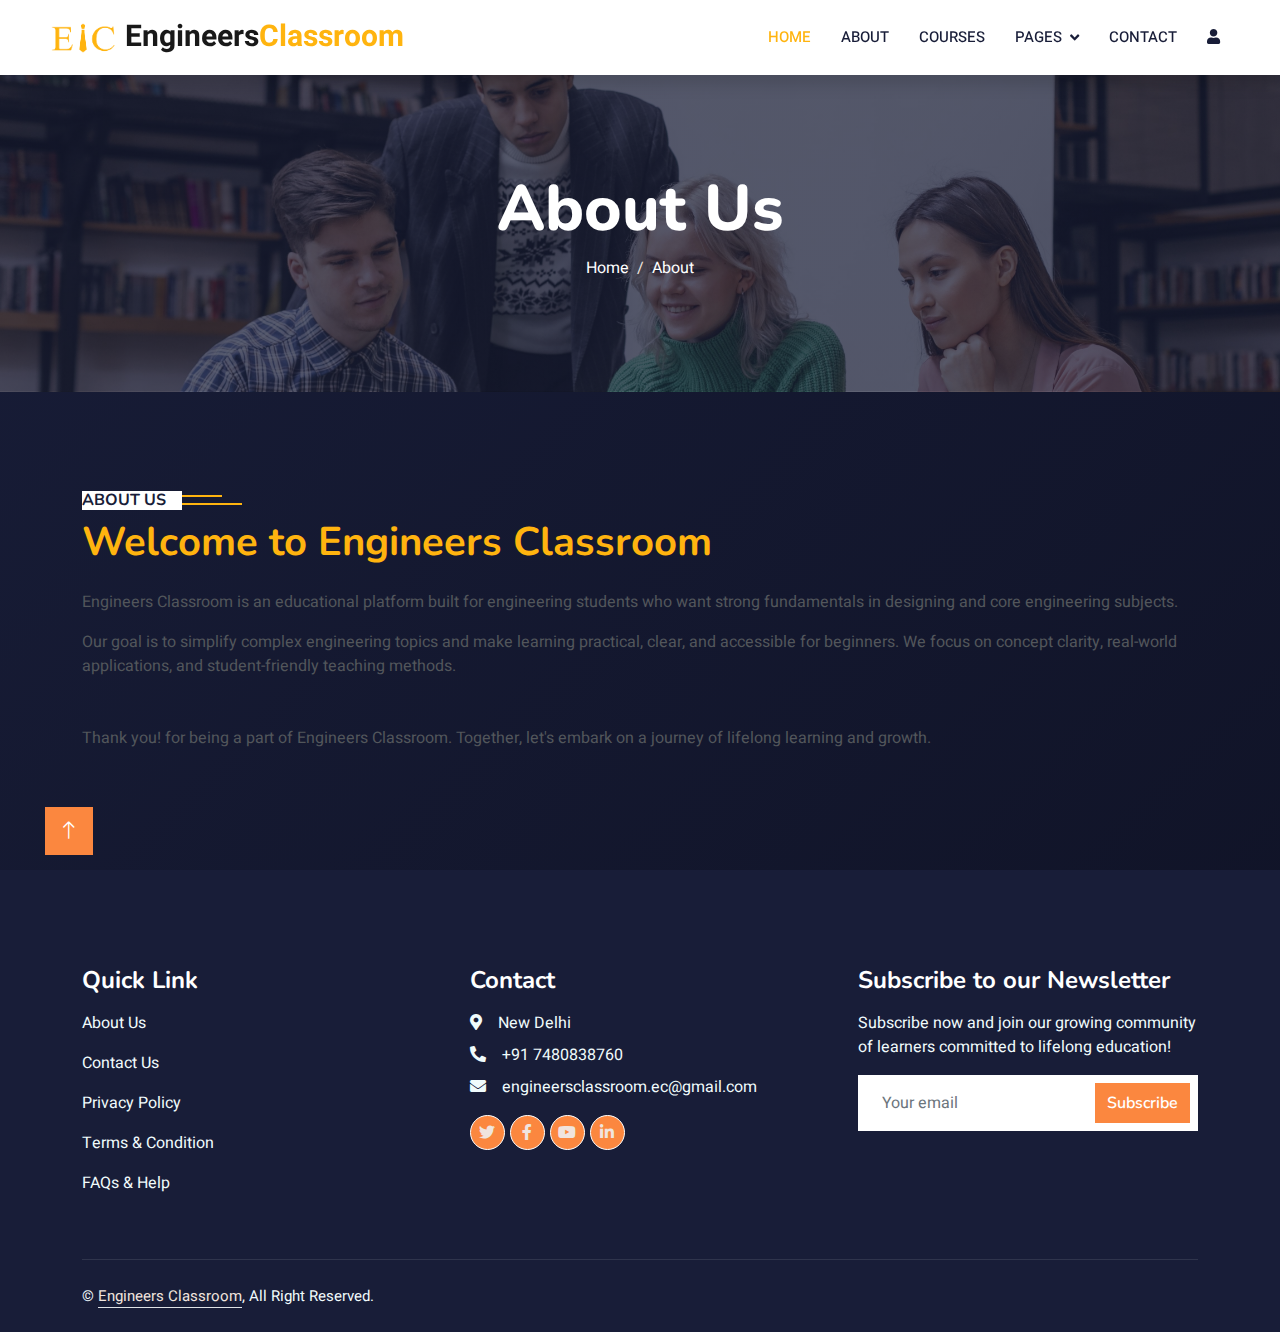
<file: about.html>
<!DOCTYPE html>
<html lang="en">

<head>
    <meta charset="utf-8">
    <title>Engineers Classroom : About Us</title>
    <meta content="width=device-width, initial-scale=1.0" name="viewport">
    <meta content="" name="keywords">
    <meta content="" name="description">

    <!-- Favicon -->
    <link href="img/icon.png" rel="icon">

    <!-- Google Web Fonts -->
    <link rel="preconnect" href="https://fonts.googleapis.com">
    <link rel="preconnect" href="https://fonts.gstatic.com" crossorigin>
    <link
        href="https://fonts.googleapis.com/css2?family=Heebo:wght@400;500;600&family=Nunito:wght@600;700;800&display=swap"
        rel="stylesheet">

    <!-- Icon Font Stylesheet -->
    <link href="https://cdnjs.cloudflare.com/ajax/libs/font-awesome/5.10.0/css/all.min.css" rel="stylesheet">
    <link href="https://cdn.jsdelivr.net/npm/bootstrap-icons@1.4.1/font/bootstrap-icons.css" rel="stylesheet">

    <!-- Libraries Stylesheet -->
    <link href="lib/animate/animate.min.css" rel="stylesheet">
    <link href="lib/owlcarousel/assets/owl.carousel.min.css" rel="stylesheet">

    <!-- Customized Bootstrap Stylesheet -->
    <link href="css/bootstrap.min.css" rel="stylesheet">

    <!-- Template Stylesheet -->
    <link href="css/style.css" rel="stylesheet">
</head>

<body>
    <!-- Spinner Start -->
    <div id="spinner"
        class="show bg-white position-fixed translate-middle w-100 vh-100 top-50 start-50 d-flex align-items-center justify-content-center">
        <div class="spinner-border text-primary" style="width: 3rem; height: 3rem;" role="status">
            <span class="sr-only">Loading...</span>
        </div>
    </div>
    <!-- Spinner End -->


    <!-- Navbar Start -->
    <nav class="navbar navbar-expand-lg bg-white navbar-light shadow sticky-top p-0">
        <a href="index.html" class="navbar-brand d-flex align-items-center px-4 px-lg-5">
            <p class="m-0 fw-bold" style="font-size: 30px;"><img src="img/icon.png" alt="" height="70px">     Engineers<span
                    style="color: #ffb40f;">Classroom</span></p>
        </a>
        <button type="button" class="navbar-toggler me-4" data-bs-toggle="collapse" data-bs-target="#navbarCollapse"
            style="border: none;">
            <span class="navbar-toggler-icon"></span>
        </button>
        <div class="collapse navbar-collapse" id="navbarCollapse">
            <div class="navbar-nav ms-auto p-4 p-lg-0">
                <a href="index.html" class="nav-item nav-link active">Home</a>
                <a href="about.html" class="nav-item nav-link">About</a>
                <a href="courses.html" class="nav-item nav-link">Courses</a>
                <div class="nav-item dropdown">
                    <a href="#" class="nav-link dropdown-toggle" data-bs-toggle="dropdown">Pages</a>
                    <div class="dropdown-menu fade-down m-0">
                        <a href="team.html" class="dropdown-item">Our Team</a>
                        <a href="testimonial.html" class="dropdown-item">Testimonial</a>

                    </div>
                </div>
                <a href="contact.html" class="nav-item nav-link">Contact</a>
                <a href="login.html" class="nav-item nav-link"><i class="fa fa-user"></i></a>
                <a href="#" class="nav-item nav-link">
                    <div id="google_translate_element"></div>
                </a>
            </div>
        </div>
    </nav>
    <!-- Navbar End -->

    <!-- Header Start -->
    <div class="container-fluid bg-primary py-5 mb-5 page-header">
        <div class="container py-5">
            <div class="row justify-content-center">
                <div class="col-lg-10 text-center">
                    <h1 class="display-3 text-white animated slideInDown">About Us</h1>
                    <nav aria-label="breadcrumb">
                        <ol class="breadcrumb justify-content-center">
                            <li class="breadcrumb-item"><a class="text-white" href="index.html">Home</a></li>
                            <li class="breadcrumb-item text-white active" aria-current="page">About</li>
                        </ol>
                    </nav>
                </div>
            </div>
        </div>
    </div>
    <!-- Header End -->

    <!-- About Start -->
    <div class="container-xxl py-5">
        <div class="container">
            <div class="row g-5">

                <div class="col-lg-12 wow fadeInUp" data-wow-delay="0.3s">
                    <h6 class="section-title bg-white text-start pe-3">About Us</h6>
                    <h1 class="mb-4" style="color: #ffb40f;">Welcome to Engineers Classroom</h1>

                    <p>
                    Engineers Classroom is an educational platform built for
                    engineering students who want strong fundamentals in
                    designing and core engineering subjects.
                        </p>

                    <p>
                     Our goal is to simplify complex engineering topics and
                     make learning practical, clear, and accessible for beginners.
                     We focus on concept clarity, real-world applications,
                     and student-friendly teaching methods.
                    </p>

                    <p class=" mt-5 mb-4">Thank you! for being a part of Engineers Classroom. Together, let's embark on a
                        journey of lifelong learning and growth.</p>

                </div>

            </div>
        </div>
    </div>
    <!-- About End -->


    <!-- Footer Start -->
    <div class="container-fluid bg-dark text-light footer pt-5 mt-5 wow fadeIn" data-wow-delay="0.1s">
        <div class="container py-5">
            <div class="row g-5">
                <div class="col-lg-4 col-md-6">
                    <h4 class="text-white mb-3">Quick Link</h4>
                    <p><a class="text-light" href="about.html">About Us</a></p>
                    <p><a class="text-light" href="contact.html">Contact Us</a></p>
                    <p><a class="text-light" href="">Privacy Policy</a></p>
                    <p><a class="text-light" href="">Terms & Condition</a></p>
                    <p><a class="text-light" href="">FAQs & Help</a></p>
                </div>
                <div class="col-lg-4 col-md-6">
                    <h4 class="text-white mb-3">Contact</h4>
                    <p class="mb-2"><i class="fa fa-map-marker-alt me-3"></i>New Delhi</p>
                    <p class="mb-2"><i class="fa fa-phone-alt me-3"></i>+91 7480838760</p>
                    <p class="mb-2"><i class="fa fa-envelope me-3"></i>engineersclassroom.ec@gmail.com</p>
                    <div class="d-flex pt-2">
                        <a class="btn btn-outline-light btn-social" href=""><i class="fab fa-twitter"></i></a>
                        <a class="btn btn-outline-light btn-social" href=""><i class="fab fa-facebook-f"></i></a>
                        <a class="btn btn-outline-light btn-social" href=""><i class="fab fa-youtube"></i></a>
                        <a class="btn btn-outline-light btn-social" href=""><i class="fab fa-linkedin-in"></i></a>
                    </div>
                </div>

                <div class="col-lg-4 col-md-6">
                    <h4 class="text-white mb-3">Subscribe to our Newsletter</h4>
                    <p>Subscribe now and join our growing community of learners committed to lifelong education! </p>
                    <div class="position-relative mx-auto" style="max-width: 400px;">
                        <form action="#">
                            <input class="form-control border-0 w-100 py-3 ps-4 pe-5" type="email"
                                placeholder="Your email" required>
                            <button type="submit"
                                class="btn btn-primary py-2 position-absolute top-0 end-0 mt-2 me-2"><a
                                    href="mailto:keertidvcorai@gmail.com">Subscribe</a></button>
                        </form>
                    </div>
                </div>
            </div>
        </div>
        <div class="container">
            <div class="copyright">
                <div class="row">
                    <div class="col-md-6 text-center text-md-start mb-3 mb-md-0">
                        &copy; <a class="border-bottom" href="index.html">Engineers Classroom</a>, All Right Reserved.

                    </div>
                </div>
            </div>
        </div>
    </div>
    <!-- Footer End -->


    <!-- Back to Top -->
    <a href="#" class="btn btn-lg btn-primary btn-lg-square back-to-top"><i class="bi bi-arrow-up"></i></a>


    <!-- JavaScript Libraries -->
    <script src="https://code.jquery.com/jquery-3.4.1.min.js"></script>
    <script src="https://cdn.jsdelivr.net/npm/bootstrap@5.0.0/dist/js/bootstrap.bundle.min.js"></script>
    <script src="lib/wow/wow.min.js"></script>
    <script src="lib/easing/easing.min.js"></script>
    <script src="lib/waypoints/waypoints.min.js"></script>
    <script src="lib/owlcarousel/owl.carousel.min.js"></script>


    <!-- Template Javascript -->
    <script src="js/main.js"></script>
</body>

</html>
</file>
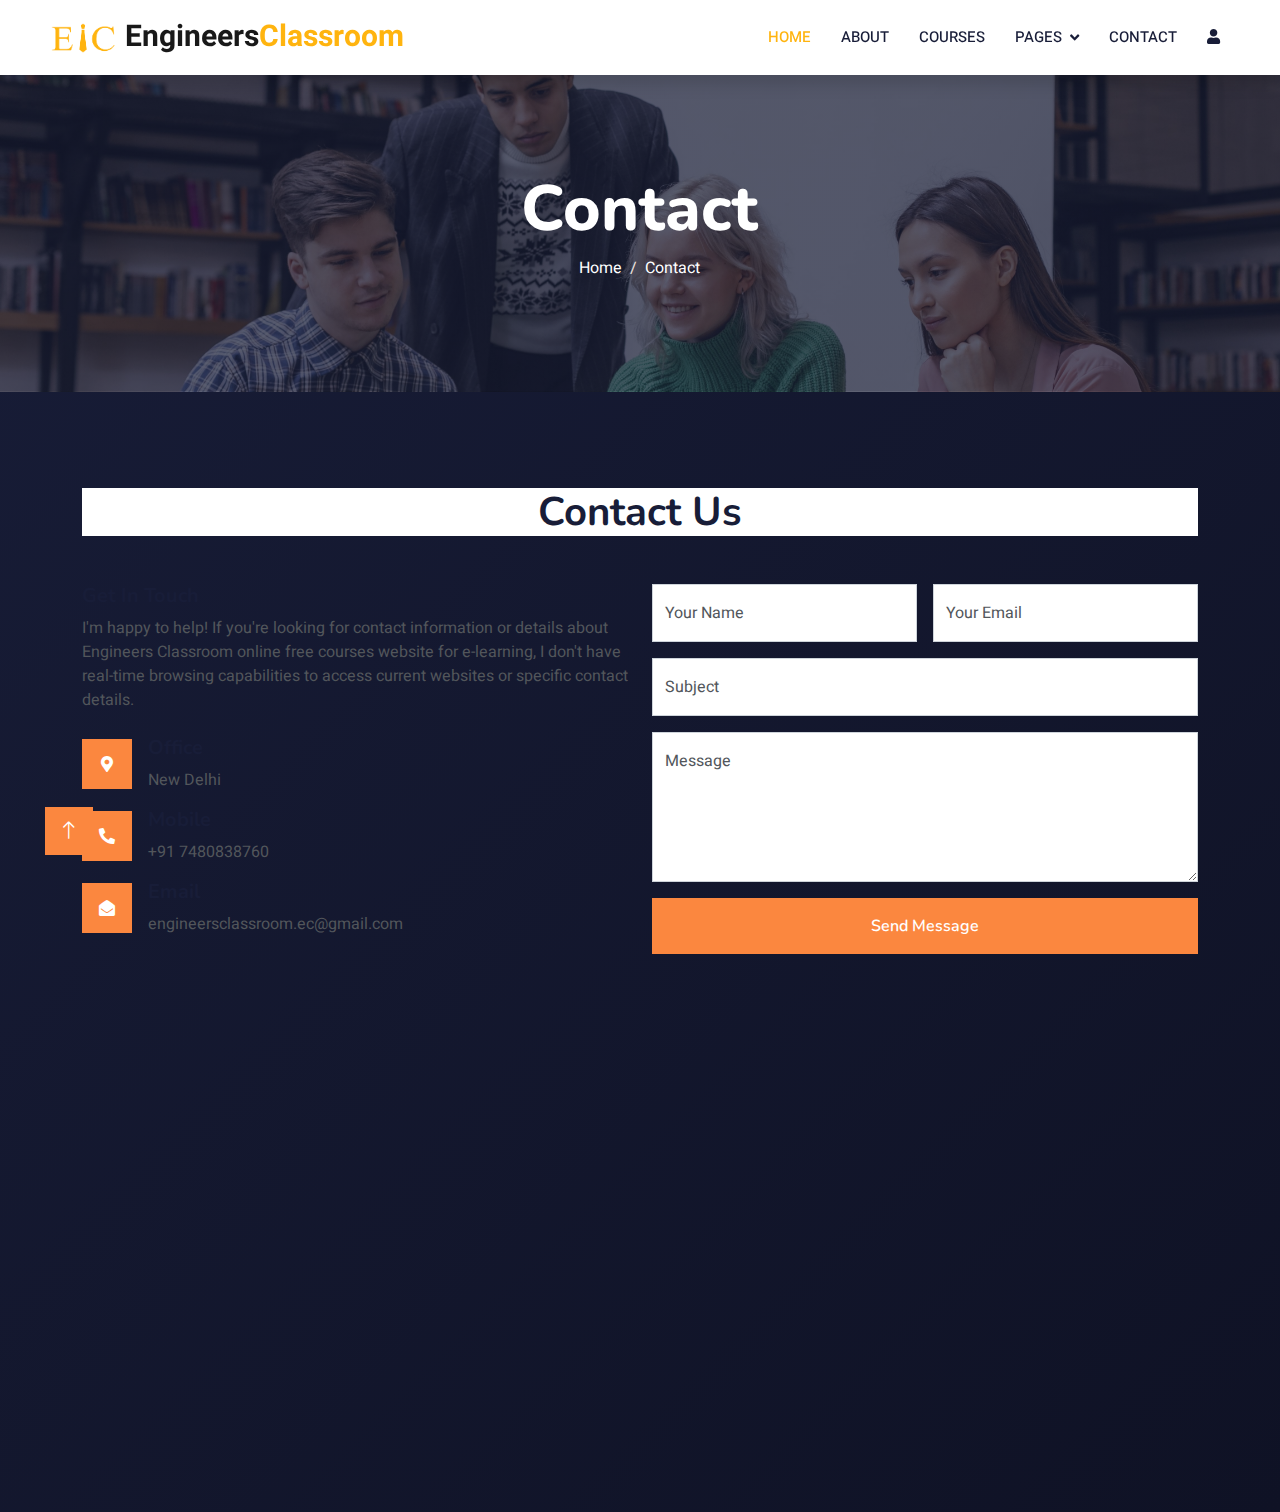
<file: contact.html>
<!DOCTYPE html>
<html lang="en">

<head>
    <meta charset="utf-8">
    <title>Engineers Classroom : Contact</title>
    <meta content="width=device-width, initial-scale=1.0" name="viewport">
    <meta content="" name="keywords">
    <meta content="" name="description">

    <!-- Favicon -->
    <link href="img/icon.png" rel="icon">

    <!-- Google Web Fonts -->
    <link rel="preconnect" href="https://fonts.googleapis.com">
    <link rel="preconnect" href="https://fonts.gstatic.com" crossorigin>
    <link
        href="https://fonts.googleapis.com/css2?family=Heebo:wght@400;500;600&family=Nunito:wght@600;700;800&display=swap"
        rel="stylesheet">

    <!-- Icon Font Stylesheet -->
    <link href="https://cdnjs.cloudflare.com/ajax/libs/font-awesome/5.10.0/css/all.min.css" rel="stylesheet">
    <link href="https://cdn.jsdelivr.net/npm/bootstrap-icons@1.4.1/font/bootstrap-icons.css" rel="stylesheet">

    <!-- Libraries Stylesheet -->
    <link href="lib/animate/animate.min.css" rel="stylesheet">
    <link href="lib/owlcarousel/assets/owl.carousel.min.css" rel="stylesheet">

    <!-- Customized Bootstrap Stylesheet -->
    <link href="css/bootstrap.min.css" rel="stylesheet">

    <!-- Template Stylesheet -->
    <link href="css/style.css" rel="stylesheet">
</head>

<body>
    <!-- Spinner Start -->
    <div id="spinner"
        class="show bg-white position-fixed translate-middle w-100 vh-100 top-50 start-50 d-flex align-items-center justify-content-center">
        <div class="spinner-border text-primary" style="width: 3rem; height: 3rem;" role="status">
            <span class="sr-only">Loading...</span>
        </div>
    </div>
    <!-- Spinner End -->


     <!-- Navbar Start -->
    <nav class="navbar navbar-expand-lg bg-white navbar-light shadow sticky-top p-0">
        <a href="index.html" class="navbar-brand d-flex align-items-center px-4 px-lg-5">
            <p class="m-0 fw-bold" style="font-size: 30px;"><img src="img/icon.png" alt="" height="70px">     Engineers<span
                    style="color: #ffb40f;">Classroom</span></p>
        </a>
        <button type="button" class="navbar-toggler me-4" data-bs-toggle="collapse" data-bs-target="#navbarCollapse"
            style="border: none;">
            <span class="navbar-toggler-icon"></span>
        </button>
        <div class="collapse navbar-collapse" id="navbarCollapse">
            <div class="navbar-nav ms-auto p-4 p-lg-0">
                <a href="index.html" class="nav-item nav-link active">Home</a>
                <a href="about.html" class="nav-item nav-link">About</a>
                <a href="courses.html" class="nav-item nav-link">Courses</a>
                <div class="nav-item dropdown">
                    <a href="#" class="nav-link dropdown-toggle" data-bs-toggle="dropdown">Pages</a>
                    <div class="dropdown-menu fade-down m-0">
                        <a href="team.html" class="dropdown-item">Our Team</a>
                        <a href="testimonial.html" class="dropdown-item">Testimonial</a>

                    </div>
                </div>
                <a href="contact.html" class="nav-item nav-link">Contact</a>
                <a href="login.html" class="nav-item nav-link"><i class="fa fa-user"></i></a>
                <a href="#" class="nav-item nav-link">
                    <div id="google_translate_element"></div>
                </a>
            </div>
        </div>
    </nav>
    <!-- Navbar End -->

    <!-- Header Start -->
    <div class="container-fluid bg-primary py-5 mb-5 page-header">
        <div class="container py-5">
            <div class="row justify-content-center">
                <div class="col-lg-10 text-center">
                    <h1 class="display-3 text-white animated slideInDown">Contact</h1>
                    <nav aria-label="breadcrumb">
                        <ol class="breadcrumb justify-content-center">
                            <li class="breadcrumb-item"><a class="text-white" href="index.html">Home</a></li>
                            <li class="breadcrumb-item text-white active" aria-current="page">Contact</li>
                        </ol>
                    </nav>
                </div>
            </div>
        </div>
    </div>
    <!-- Header End -->


    <!-- Contact Start -->
    <div class="container-xxl py-5">
        <div class="container">
            <div class="text-center wow fadeInUp" data-wow-delay="0.1s">
                <h1 class="mb-5 bg-white text-center px-3">Contact Us</h1>

            </div>
            <div class="row g-4">
                <div class="col-lg-6 col-md-6 wow fadeInUp" data-wow-delay="0.1s">
                    <h5>Get In Touch</h5>
                    <p class="mb-4">I'm happy to help! If you're looking for contact information or details about
                        Engineers Classroom online free courses website for e-learning, I don't have real-time browsing
                        capabilities to access current websites or specific contact details.</p>
                    <div class="d-flex align-items-center mb-3">
                        <div class="d-flex align-items-center justify-content-center flex-shrink-0"
                            style="width: 50px; height: 50px; background-color: #fb873f;">
                            <i class="fa fa-map-marker-alt text-white"></i>
                        </div>
                        <div class="ms-3">
                            <h5>Office</h5>
                            <p class="mb-0">New Delhi</p>
                        </div>
                    </div>
                    <div class="d-flex align-items-center mb-3">
                        <div class="d-flex align-items-center justify-content-center flex-shrink-0"
                            style="width: 50px; height: 50px; background-color: #fb873f;">
                            <i class="fa fa-phone-alt text-white"></i>
                        </div>
                        <div class="ms-3">
                            <h5>Mobile</h5>
                            <p class="mb-0">+91 7480838760</p>
                        </div>
                    </div>
                    <div class="d-flex align-items-center">
                        <div class="d-flex align-items-center justify-content-center flex-shrink-0"
                            style="width: 50px; height: 50px; background-color: #fb873f;">
                            <i class="fa fa-envelope-open text-white"></i>
                        </div>
                        <div class="ms-3">
                            <h5>Email</h5>
                            <p class="mb-0">engineersclassroom.ec@gmail.com</p>
                        </div>
                    </div>
                </div>

                <div class="col-lg-6 col-md-12 wow fadeInUp" data-wow-delay="0.5s">
                    <form>
                        <div class="row g-3">
                            <div class="col-md-6">
                                <div class="form-floating">
                                    <input type="text" class="form-control" id="name" required placeholder="Your Name">
                                    <label for="name">Your Name</label>
                                </div>
                            </div>
                            <div class="col-md-6">
                                <div class="form-floating">
                                    <input type="email" class="form-control" id="email" required
                                        placeholder="Your Email">
                                    <label for="email">Your Email</label>
                                </div>
                            </div>
                            <div class="col-12">
                                <div class="form-floating">
                                    <input type="text" class="form-control" id="subject" required placeholder="Subject">
                                    <label for="subject">Subject</label>
                                </div>
                            </div>
                            <div class="col-12">
                                <div class="form-floating">
                                    <textarea class="form-control" required placeholder="Leave a message here"
                                        id="message" style="height: 150px"></textarea>
                                    <label for="message">Message</label>
                                </div>
                            </div>
                            <div class="col-12">
                                <button class="btn btn-primary w-100 py-3" type="submit"><a
                                        href="mailto:keertidvcorai@gmail.com" class="text-decoration-none"
                                        style="color: #fff;" type="submit">Send Message</a></button>
                            </div>
                        </div>
                    </form>
                </div>
            </div>
        </div>
    </div>
    <!-- Contact End -->


    <!-- Footer Start -->
    <div class="container-fluid bg-dark text-light footer pt-5 mt-5 wow fadeIn" data-wow-delay="0.1s">
        <div class="container py-5">
            <div class="row g-5">
                <div class="col-lg-4 col-md-6">
                    <h4 class="text-white mb-3">Quick Link</h4>
                    <p><a class="text-light" href="about.html">About Us</a></p>
                    <p><a class="text-light" href="contact.html">Contact Us</a></p>
                    <p><a class="text-light" href="">Privacy Policy</a></p>
                    <p><a class="text-light" href="">Terms & Condition</a></p>
                    <p><a class="text-light" href="">FAQs & Help</a></p>
                </div>
                <div class="col-lg-4 col-md-6">
                    <h4 class="text-white mb-3">Contact</h4>
                    <p class="mb-2"><i class="fa fa-map-marker-alt me-3"></i>New Delhi</p>
                    <p class="mb-2"><i class="fa fa-phone-alt me-3"></i>+91 7480838760</p>
                    <p class="mb-2"><i class="fa fa-envelope me-3"></i>engineersclassroom.ec@gmail.com</p>
                    <div class="d-flex pt-2">
                        <a class="btn btn-outline-light btn-social" href=""><i class="fab fa-twitter"></i></a>
                        <a class="btn btn-outline-light btn-social" href=""><i class="fab fa-facebook-f"></i></a>
                        <a class="btn btn-outline-light btn-social" href=""><i class="fab fa-youtube"></i></a>
                        <a class="btn btn-outline-light btn-social" href=""><i class="fab fa-linkedin-in"></i></a>
                    </div>
                </div>

                <div class="col-lg-4 col-md-6">
                    <h4 class="text-white mb-3">Subscribe to our Newsletter</h4>
                    <p>Subscribe now and join our growing community of learners committed to lifelong education! </p>
                    <div class="position-relative mx-auto" style="max-width: 400px;">
                        <form action="#">
                            <input class="form-control border-0 w-100 py-3 ps-4 pe-5" type="email"
                                placeholder="Your email" required>
                            <button type="submit"
                                class="btn btn-primary py-2 position-absolute top-0 end-0 mt-2 me-2"><a
                                    href="mailto:keertidvcorai@gmail.com">Subscribe</a></button>
                        </form>
                    </div>
                </div>
            </div>
        </div>
        <div class="container">
            <div class="copyright">
                <div class="row">
                    <div class="col-md-6 text-center text-md-start mb-3 mb-md-0">
                        &copy; <a class="border-bottom" href="index.html">Engineers Classroom</a>, All Right Reserved.

                    </div>
                </div>
            </div>
        </div>
    </div>
    <!-- Footer End -->


    <!-- Back to Top -->
    <a href="#" class="btn btn-lg btn-primary btn-lg-square back-to-top"><i class="bi bi-arrow-up"></i></a>


    <!-- JavaScript Libraries -->
    <script src="https://code.jquery.com/jquery-3.4.1.min.js"></script>
    <script src="https://cdn.jsdelivr.net/npm/bootstrap@5.0.0/dist/js/bootstrap.bundle.min.js"></script>
    <script src="lib/wow/wow.min.js"></script>
    <script src="lib/easing/easing.min.js"></script>
    <script src="lib/waypoints/waypoints.min.js"></script>
    <script src="lib/owlcarousel/owl.carousel.min.js"></script>

    <!-- Template Javascript -->
    <script src="js/main.js"></script>
</body>

</html>
</file>
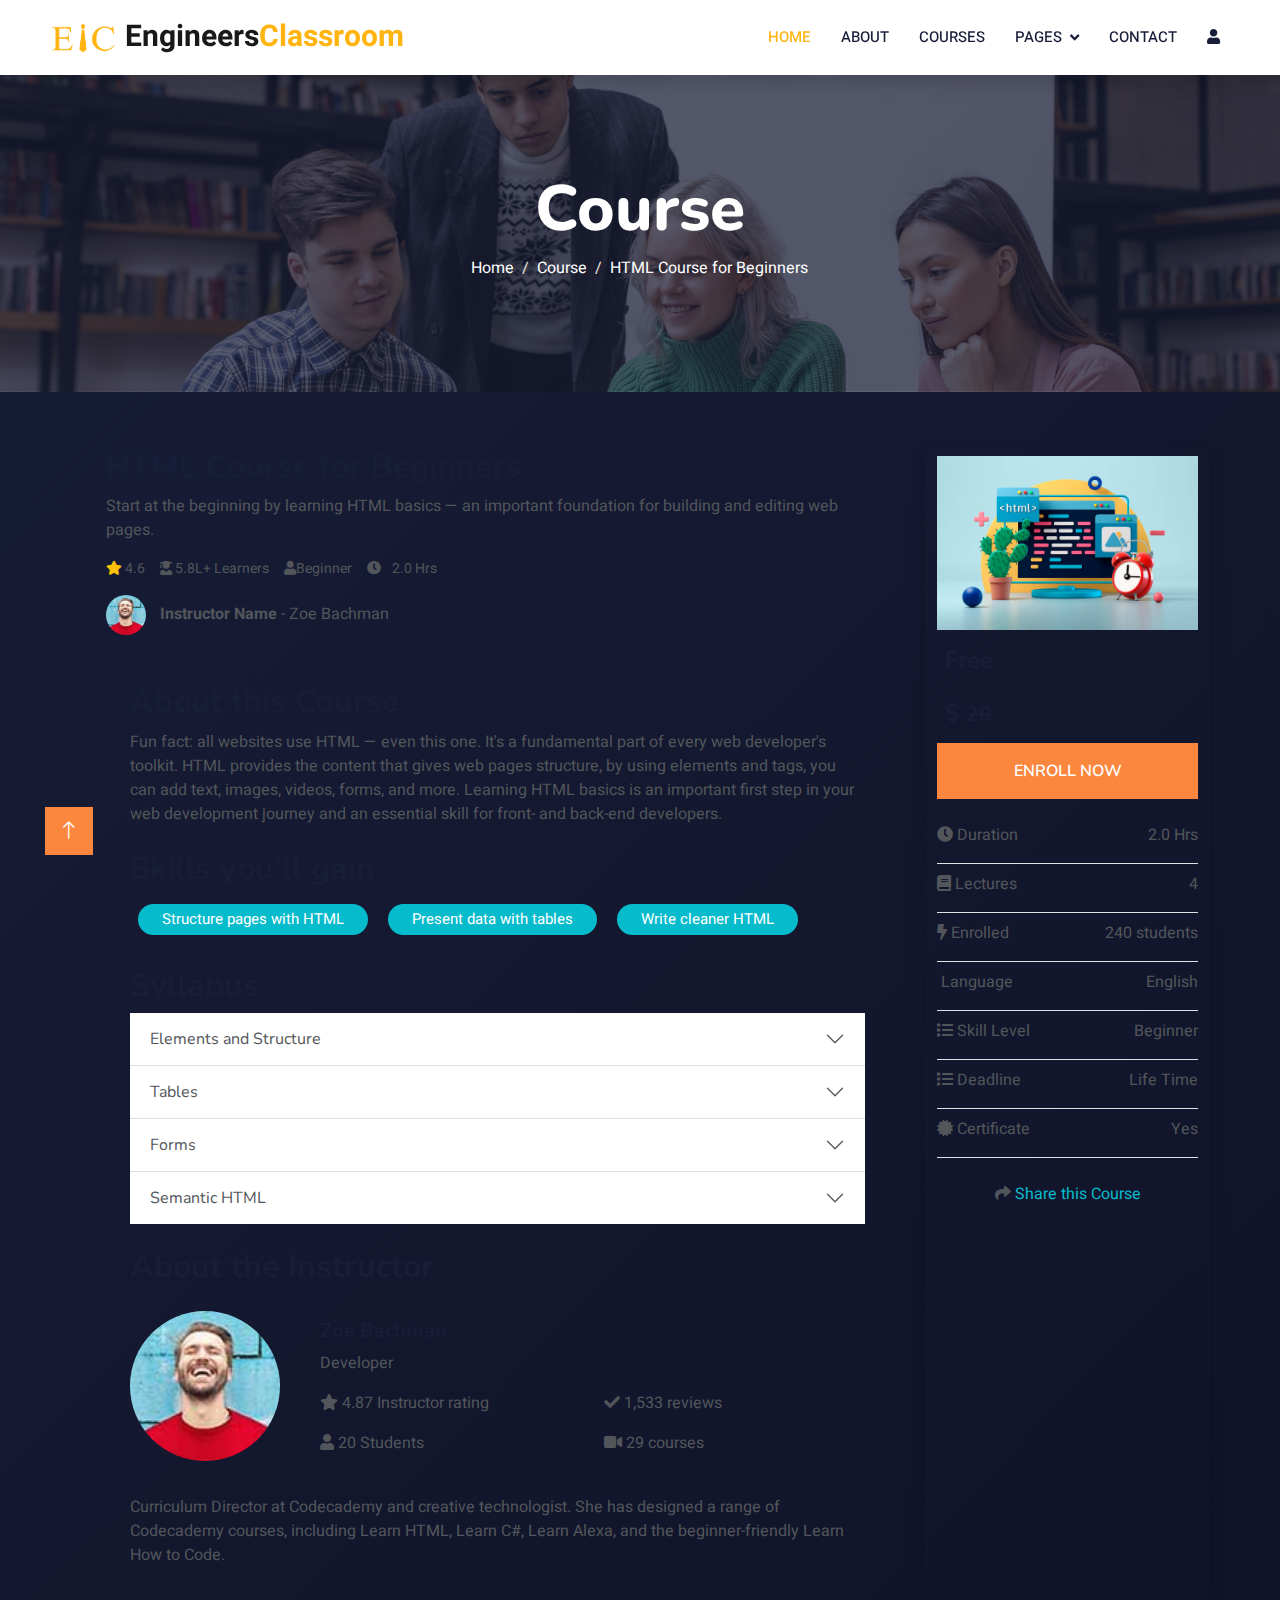
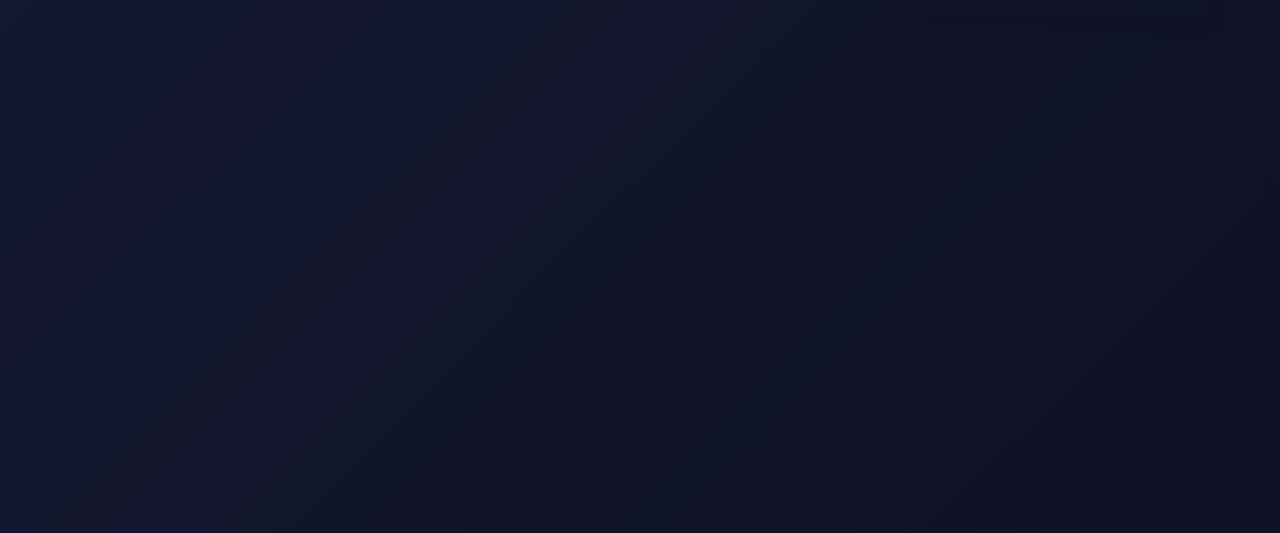
<file: single.html>
<!DOCTYPE html>
<html lang="en">

<head>
    <meta charset="utf-8">
    <meta name="google-translate-customization" content="9f841e7780177523-3214ceb76f765f38-gc38c6fe6f9d06436-c">
    </meta>

    <title>Engineers Classroom</title>
    <meta content="width=device-width, initial-scale=1.0" name="viewport">
    <meta content="" name="keywords">
    <meta content="" name="description">

    <!-- Favicon -->
    <link href="img/icon.png" rel="icon">

    <!-- Google Web Fonts -->
    <link rel="preconnect" href="https://fonts.googleapis.com">
    <link rel="preconnect" href="https://fonts.gstatic.com" crossorigin>
    <link
        href="https://fonts.googleapis.com/css2?family=Heebo:wght@400;500;600&family=Nunito:wght@600;700;800&display=swap"
        rel="stylesheet">

    <!-- Icon Font Stylesheet -->
    <link href="https://cdnjs.cloudflare.com/ajax/libs/font-awesome/5.10.0/css/all.min.css" rel="stylesheet">
    <link href="https://cdn.jsdelivr.net/npm/bootstrap-icons@1.4.1/font/bootstrap-icons.css" rel="stylesheet">

    <!-- Libraries Stylesheet -->
    <link href="lib/animate/animate.min.css" rel="stylesheet">
    <link href="lib/owlcarousel/assets/owl.carousel.min.css" rel="stylesheet">

    <!-- Customized Bootstrap Stylesheet -->
    <link href="css/bootstrap.min.css" rel="stylesheet">

    <!-- Template Stylesheet -->
    <link href="css/style.css" rel="stylesheet">
   
</head>
<style>
    .tabs ul li {
        list-style-type: none;
    }

    .tabs ul li a {
        font-size: 25px;
        color: #4e4e4e !important;
        font-weight: 500;
    }

    .tabs ul li a.active {
        color: #f69050 !important;
    }

    .tabs ul li a:hover {
        color: #f69050 !important;
    }

    #more {
        display: none;
    }

    button {
        border: none;
        color: #f69050;
    }
</style>

<body>
    <!-- Spinner Start -->
    <div id="spinner"
        class="show bg-white position-fixed translate-middle w-100 vh-100 top-50 start-50 d-flex align-items-center justify-content-center">
        <div class="spinner-border text-primary" style="width: 3rem; height: 3rem;" role="status">
            <span class="sr-only">Loading...</span>
        </div>
    </div>
    <!-- Spinner End -->


     <!-- Navbar Start -->
    <nav class="navbar navbar-expand-lg bg-white navbar-light shadow sticky-top p-0">
        <a href="index.html" class="navbar-brand d-flex align-items-center px-4 px-lg-5">
            <p class="m-0 fw-bold" style="font-size: 30px;"><img src="img/icon.png" alt="" height="70px">     Engineers<span
                    style="color: #ffb40f;">Classroom</span></p>
        </a>
        <button type="button" class="navbar-toggler me-4" data-bs-toggle="collapse" data-bs-target="#navbarCollapse"
            style="border: none;">
            <span class="navbar-toggler-icon"></span>
        </button>
        <div class="collapse navbar-collapse" id="navbarCollapse">
            <div class="navbar-nav ms-auto p-4 p-lg-0">
                <a href="index.html" class="nav-item nav-link active">Home</a>
                <a href="about.html" class="nav-item nav-link">About</a>
                <a href="courses.html" class="nav-item nav-link">Courses</a>
                <div class="nav-item dropdown">
                    <a href="#" class="nav-link dropdown-toggle" data-bs-toggle="dropdown">Pages</a>
                    <div class="dropdown-menu fade-down m-0">
                        <a href="team.html" class="dropdown-item">Our Team</a>
                        <a href="testimonial.html" class="dropdown-item">Testimonial</a>

                    </div>
                </div>
                <a href="contact.html" class="nav-item nav-link">Contact</a>
                <a href="login.html" class="nav-item nav-link"><i class="fa fa-user"></i></a>
                <a href="#" class="nav-item nav-link">
                    <div id="google_translate_element"></div>
                </a>
            </div>
        </div>
    </nav>
    <!-- Navbar End -->

    <!-- Header Start -->
    <div class="container-fluid bg-primary py-5 mb-5 page-header">
            <div class="container py-5">
                <div class="row justify-content-center">
                    <div class="col-lg-10 text-center">
                        <h1 class="display-3 text-white animated slideInDown">Course</h1>
                        <nav aria-label="breadcrumb">
                            <ol class="breadcrumb justify-content-center">
                                <li class="breadcrumb-item"><a class="text-white" href="index.html">Home</a></li>
                                <li class="breadcrumb-item"><a class="text-white" href="courses.html">Course</a></li>
                                <li class="breadcrumb-item text-white active" aria-current="page">HTML Course for Beginners</li>
                            </ol>
                        </nav>
                    </div>
                </div>
            </div>
    </div>
    <!-- Header End -->


<!-- Course Detail Start -->
<div class="container-xxl py-2">
    <div class="container">
        <div class="row">
            <div class="col-lg-9 wow fadeInUp">

                <div class="container">
                    <div class="row g-5 justify-content-center">

                        <div class="col-lg-12 wow fadeInUp" data-wow-delay="0.3s">
                            <h2>HTML Course for Beginners</h2>
                            <p>Start at the beginning by learning HTML basics — an important foundation for building and editing web pages.

                            </p>
                            <div class="d-flex">
                                <small><i class="fa fa-star text-warning"></i>
                                    4.6</small>
                                <small style="margin-left: 15px;"><i class="fa fa-user-graduate"></i> 5.8L+
                                    Learners
                                </small>
                                <small style="margin-left: 15px;"><i class="fa fa-user"></i>Beginner</small>
                                <small style="margin-left: 15px;"><i class="fa fa-clock me-2"></i> 2.0 Hrs</small>

                            </div>
                            <div class="image-div text-left mt-3">
                                <img src="img/testimonial-2.jpg" alt=""
                                    style="height: 40px; width: 40px; border-radius: 50%;">
                                <span style="margin-left: 10px;"><b>Instructor Name</b> - Zoe Bachman</span>
                            </div>
                        </div>
                    </div>
                </div>



                <div class="container-fluid wow fadeInUp mt-5 tabs">


                    <!-- Tab panes -->
                    <div class="tab-content mt-4">

                        <div class="tab-pane container active" id="Overview">
                            <h2>About this Course</h2>
                            <p>Fun fact: all websites use HTML — even this one. It's a fundamental part of every web developer's toolkit. HTML provides the content that gives web pages structure, by using elements and tags, you can add text, images, videos, forms, and more. Learning HTML basics is an important first step in your web development journey and an essential skill for front- and back-end developers.</p>


                           
                            <h2 class="mt-4">
                                Skills you'll gain
                            </h2>
                            
                            <span class="badge rounded-pill text-white bg-primary px-4 py-2 m-2"
                                style="font-size: 15px; font-weight: normal;">Structure pages with HTML</span>

                                <span class="badge rounded-pill text-white bg-primary px-4 py-2 m-2"
                                style="font-size: 15px; font-weight: normal;">Present data with tables</span>

                                <span class="badge rounded-pill text-white bg-primary px-4 py-2 m-2"
                                style="font-size: 15px; font-weight: normal;">Write cleaner HTML</span>
                           

                        </div>

                        <div class="container" id="Curriculum">

                            <h2 class="mt-4">
                                Syllabus
                            </h2>
                            <div class="accordion accordion-flush" id="accordionFlushExample">
                                <div class="accordion-item">
                                  <h2 class="accordion-header">
                                    <button class="accordion-button collapsed" type="button" data-bs-toggle="collapse" data-bs-target="#flush-collapseOne" aria-expanded="false" aria-controls="flush-collapseOne">
                                        Elements and Structure
                                    
                                    </button>
                                  </h2>
                                  <div id="flush-collapseOne" class="accordion-collapse collapse" data-bs-parent="#accordionFlushExample">
                                    <div class="accordion-body"><ul>
                                        <li><i class="fa fa-video text-danger"></i> Introduction to HTML</li>
                                        <li><i class="fa fa-video text-danger"></i> HTMl Document Standards</li>
                                    </ul></div>
                                  </div>
                                </div>
                                <div class="accordion-item">
                                  <h2 class="accordion-header">
                                    <button class="accordion-button collapsed" type="button" data-bs-toggle="collapse" data-bs-target="#flush-collapseTwo" aria-expanded="false" aria-controls="flush-collapseTwo">
                                       Tables
                                    </button>
                                  </h2>
                                  <div id="flush-collapseTwo" class="accordion-collapse collapse" data-bs-parent="#accordionFlushExample">
                                    <div class="accordion-body"><ul>
                                        <li><i class="fa fa-video text-danger"></i> HTML Tables</li>
                                    </ul></div>
                                  </div>
                                </div>
                                <div class="accordion-item">
                                  <h2 class="accordion-header">
                                    <button class="accordion-button collapsed" type="button" data-bs-toggle="collapse" data-bs-target="#flush-collapseThree" aria-expanded="false" aria-controls="flush-collapseThree">
                                       Forms
                                    </button>
                                  </h2>
                                  <div id="flush-collapseThree" class="accordion-collapse collapse" data-bs-parent="#accordionFlushExample">
                                    <div class="accordion-body"><ul>
                                        <li><i class="fa fa-video text-danger"></i> HTML Forms</li>
                                        <li><i class="fa fa-video text-danger"></i> Form Validation</li>
                                    </ul></div>
                                  </div>
                                </div>
                                <div class="accordion-item">
                                    <h2 class="accordion-header">
                                      <button class="accordion-button collapsed" type="button" data-bs-toggle="collapse" data-bs-target="#flush-collapseThree" aria-expanded="false" aria-controls="flush-collapseThree">
                                         Semantic HTML
                                      </button>
                                    </h2>
                                    <div id="flush-collapseThree" class="accordion-collapse collapse" data-bs-parent="#accordionFlushExample">
                                      <div class="accordion-body"><ul>
                                          <li><i class="fa fa-video text-danger"></i> Semantic HTML</li>
                                      </ul></div>
                                    </div>
                                  </div>
                              </div>



                        </div>

                        <div class="container" id="Instructor">
                            <h2 class="mt-4">About the Instructor</h2>
                            <div class="image-div text-left mt-4">
                                <div class="row">
                                    <div class="col-lg-3 col-md-6">
                                        <img src="img/testimonial-2.jpg" alt=""
                                            style="height: 150px; width: 150px; border-radius: 50%;">
                                    </div>
                                    <div class="col-lg-9 col-md-6 mt-2">
                                        <h5>Zoe Bachman</h5>
                                        <p>Developer</p>
                                        <div class="row">
                                            <div class="col-6">
                                                <p><i class="fa fa-star"></i>
                                                    4.87 Instructor rating</p>
                                            </div>
                                            <div class="col-6">
                                                <p> <i class="fa fa-check
                                                    
                                                    
                                                     "></i>
                                                    1,533 reviews</p>
                                            </div>
                                        </div>
                                        <div class="row">
                                            <div class="col-6">
                                                <p><i class="fa fa-user"></i>
                                                    20 Students</p>
                                            </div>
                                            <div class="col-6">
                                                <p><i class="fa fa-video"></i>
                                                    29 courses</p>
                                            </div>
                                        </div>
                                    </div>
                                </div>

                                <div class="des mt-4 mb-5">
                                    Curriculum Director at Codecademy and creative technologist. She has designed a range of Codecademy courses, including Learn HTML, Learn C#, Learn Alexa, and the beginner-friendly Learn How to Code.
                                </div>
                            </div>
                        </div>
                        
                    </div>

                </div>

            </div>
            <div class="col-lg-3 col-md-6 shadow wow fadeInUp" data-wow-delay="0.3s">

                <div class="image text-center">
                    <img class="img-fluid mt-2" src="img/course-1.jpg" alt="" height="200px" width="500px">
                </div>
                
                <h4 class="mt-2 p-2">Free <small></small></h4>
                
                <h4 class="mt-2 p-2">$
                    <small><del>20</del></small>
                </h4>
                

                <div class="buttons">
                    
                    <a href="#"
                        class="text-decoration-none text-white btn p-3 w-100 mb-2">ENROLL NOW</a>
                    
                    
                   
                </div>
                <div class="list mt-2">
                    <div class="list1 d-flex justify-content-between pt-2 border-bottom">
                        <p><i class="fa fa-clock"></i> Duration</p>
                        <p>2.0 Hrs</p>
                    </div>
                    <div class="list2 d-flex justify-content-between pt-2 border-bottom">
                        <p><i class="fa fa-book"></i> Lectures</p>
                        <p>4</p>
                    </div>
                    <div class="list3 d-flex justify-content-between pt-2 border-bottom">
                        <p><i class="fa fa-bolt"></i> Enrolled</p>
                        <p>240 students</p>
                    </div>
                    <div class="list4 d-flex justify-content-between pt-2 border-bottom">
                        <p><i class="fa fa-google-translate"></i> Language</p>
                        <p>English</p>
                    </div>
                    <div class="list5 d-flex justify-content-between pt-2 border-bottom">
                        <p><i class="fa fa-list"></i> Skill Level</p>
                        <p>Beginner</p>
                    </div>
                    <div class="list6 d-flex justify-content-between pt-2 border-bottom">
                        <p><i class="fa fa-list"></i> Deadline</p>
                        <p>Life Time</p>
                    </div>
                    <div class="list7 d-flex justify-content-between pt-2 border-bottom">
                        <p><i class="fa fa-certificate"></i> Certificate</p>
                        <p>Yes</p>
                    </div>
                    <div class="button pt-4 text-center mb-4">
                        <i class="fa fa-share"></i><a href=""> Share this Course</a>
                    </div>
                </div>


            </div>
        </div>
    </div>

</div>
<!-- Course Detail End -->


<!-- Footer Start -->
<div class="container-fluid bg-dark text-light footer pt-5 mt-5 wow fadeIn" data-wow-delay="0.1s">
    <div class="container py-5">
        <div class="row g-5">
            <div class="col-lg-4 col-md-6">
                <h4 class="text-white mb-3">Quick Link</h4>
                <p><a class="text-light" href="about.html">About Us</a></p>
                <p><a class="text-light" href="contact.html">Contact Us</a></p>
                <p><a class="text-light" href="">Privacy Policy</a></p>
                <p><a class="text-light" href="">Terms & Condition</a></p>
                <p><a class="text-light" href="">FAQs & Help</a></p>
            </div>
            <div class="col-lg-4 col-md-6">
                <h4 class="text-white mb-3">Contact</h4>
                <p class="mb-2"><i class="fa fa-map-marker-alt me-3"></i>123 Street, Bangalore, Karnataka</p>
                <p class="mb-2"><i class="fa fa-phone-alt me-3"></i>+91 8683045908</p>
                <p class="mb-2"><i class="fa fa-envelope me-3"></i>secretcoder@gmail.com</p>
                <div class="d-flex pt-2">
                    <a class="btn btn-outline-light btn-social" href=""><i class="fab fa-twitter"></i></a>
                    <a class="btn btn-outline-light btn-social" href=""><i class="fab fa-facebook-f"></i></a>
                    <a class="btn btn-outline-light btn-social" href=""><i class="fab fa-youtube"></i></a>
                    <a class="btn btn-outline-light btn-social" href=""><i class="fab fa-linkedin-in"></i></a>
                </div>
            </div>

            <div class="col-lg-4 col-md-6">
                <h4 class="text-white mb-3">Subscribe to our Newsletter</h4>
                <p>Subscribe now and join our growing community of learners committed to lifelong education! </p>
                <div class="position-relative mx-auto" style="max-width: 400px;">
                    <form action="#">
                        <input class="form-control border-0 w-100 py-3 ps-4 pe-5" type="email"
                            placeholder="Your email" required>
                        <button type="submit"
                            class="btn btn-primary py-2 position-absolute top-0 end-0 mt-2 me-2"><a
                                href="mailto:keertidvcorai@gmail.com">Subscribe</a></button>
                    </form>
                </div>
            </div>
        </div>
    </div>
    <div class="container">
        <div class="copyright">
            <div class="row">
                <div class="col-md-6 text-center text-md-start mb-3 mb-md-0">
                    &copy; <a class="border-bottom" href="index.html">Secret Coder</a>, All Right Reserved.

                </div>
            </div>
        </div>
    </div>
</div>
<!-- Footer End -->

<!-- Back to Top -->
<a href="#" class="btn btn-lg btn-primary btn-lg-square back-to-top"><i class="bi bi-arrow-up"></i></a>

<!-- JavaScript Libraries -->
<script src="https://code.jquery.com/jquery-3.4.1.min.js"></script>
<script src="https://cdn.jsdelivr.net/npm/bootstrap@5.0.0/dist/js/bootstrap.bundle.min.js"></script>
<script src="lib/wow/wow.min.js"></script>
<script src="lib/easing/easing.min.js"></script>
<script src="lib/waypoints/waypoints.min.js"></script>
<script src="lib/owlcarousel/owl.carousel.min.js"></script>

<!-- Template Javascript -->
<script src="js/main.js"></script>
</body>

</html>
</file>
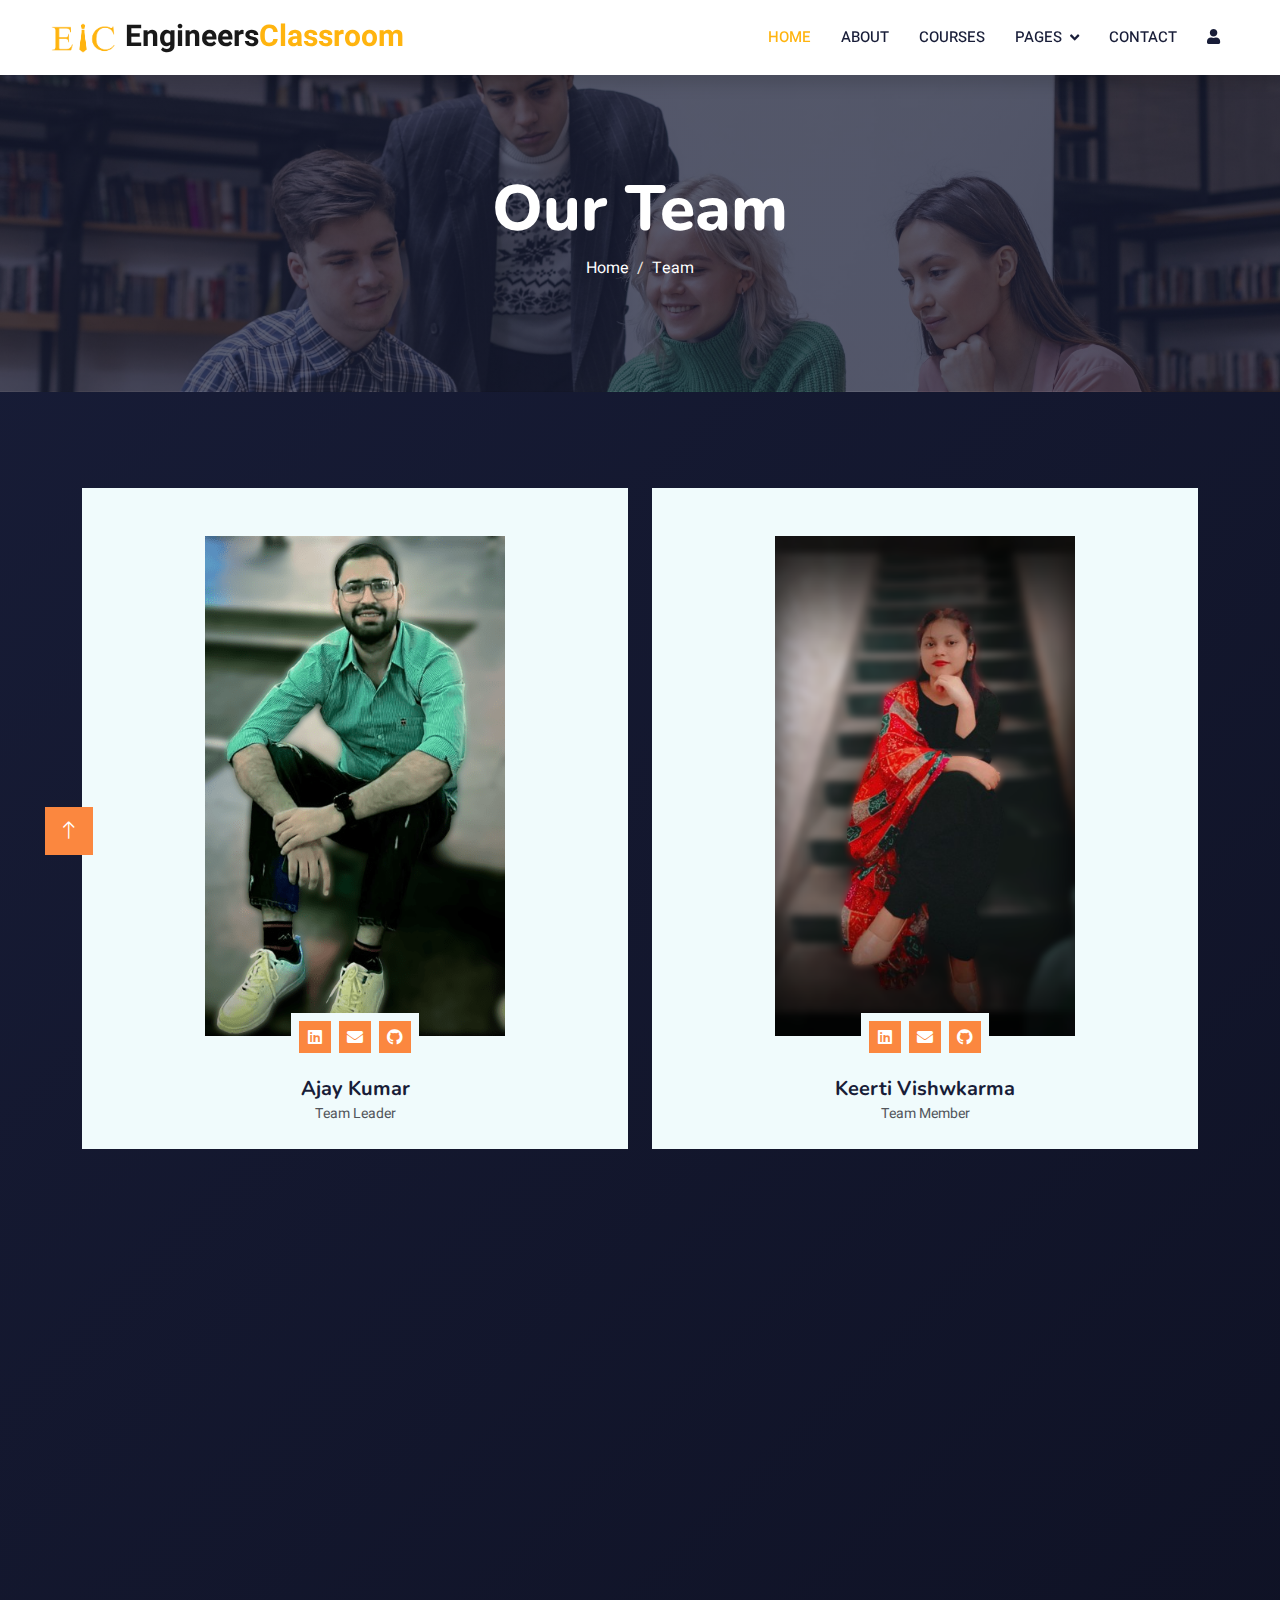
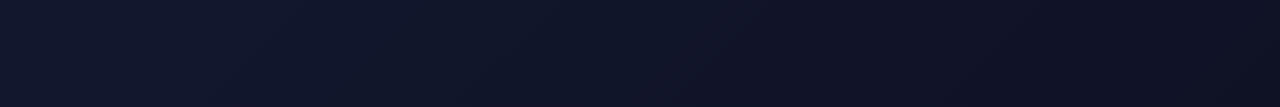
<file: team.html>
<!DOCTYPE html>
<html lang="en">

<head>
    <meta charset="utf-8">
    <title>Engineers Classroom : Team</title>
    <meta content="width=device-width, initial-scale=1.0" name="viewport">
    <meta content="" name="keywords">
    <meta content="" name="description">

    <!-- Favicon -->
    <link href="img/icon.png" rel="icon">

    <!-- Google Web Fonts -->
    <link rel="preconnect" href="https://fonts.googleapis.com">
    <link rel="preconnect" href="https://fonts.gstatic.com" crossorigin>
    <link
        href="https://fonts.googleapis.com/css2?family=Heebo:wght@400;500;600&family=Nunito:wght@600;700;800&display=swap"
        rel="stylesheet">

    <!-- Icon Font Stylesheet -->
    <link href="https://cdnjs.cloudflare.com/ajax/libs/font-awesome/5.10.0/css/all.min.css" rel="stylesheet">
    <link href="https://cdn.jsdelivr.net/npm/bootstrap-icons@1.4.1/font/bootstrap-icons.css" rel="stylesheet">

    <!-- Libraries Stylesheet -->
    <link href="lib/animate/animate.min.css" rel="stylesheet">
    <link href="lib/owlcarousel/assets/owl.carousel.min.css" rel="stylesheet">

    <!-- Customized Bootstrap Stylesheet -->
    <link href="css/bootstrap.min.css" rel="stylesheet">

    <!-- Template Stylesheet -->
    <link href="css/style.css" rel="stylesheet">



</head>

<body>
    <!-- Spinner Start -->
    <div id="spinner"
        class="show bg-white position-fixed translate-middle w-100 vh-100 top-50 start-50 d-flex align-items-center justify-content-center">
        <div class="spinner-border text-primary" style="width: 3rem; height: 3rem;" role="status">
            <span class="sr-only">Loading...</span>
        </div>
    </div>
    <!-- Spinner End -->


   <!-- Navbar Start -->
    <nav class="navbar navbar-expand-lg bg-white navbar-light shadow sticky-top p-0">
        <a href="index.html" class="navbar-brand d-flex align-items-center px-4 px-lg-5">
             <p class="m-0 fw-bold" style="font-size: 30px;"><img src="img/icon.png" alt="" height="70px">     Engineers<span
                    style="color: #ffb40f;">Classroom</span></p>
        </a>
        <button type="button" class="navbar-toggler me-4" data-bs-toggle="collapse" data-bs-target="#navbarCollapse">
            <span class="navbar-toggler-icon"></span>
        </button>
        <div class="collapse navbar-collapse" id="navbarCollapse">
            <div class="navbar-nav ms-auto p-4 p-lg-0">
                <a href="index.html" class="nav-item nav-link active">Home</a>
                <a href="about.html" class="nav-item nav-link">About</a>
                <a href="courses.html" class="nav-item nav-link">Courses</a>
                <div class="nav-item dropdown">
                    <a href="#" class="nav-link dropdown-toggle" data-bs-toggle="dropdown">Pages</a>
                    <div class="dropdown-menu fade-down m-0">
                        <a href="team.html" class="dropdown-item">Our Team</a>
                        <a href="testimonial.html" class="dropdown-item">Testimonial</a>

                    </div>
                </div>
                <a href="contact.html" class="nav-item nav-link">Contact</a>
                <!-- User Email / Name -->
                   <span id="userEmail"
                       class="nav-item nav-link fw-bold"
                       style="display:none;">
                  </span>

              <!-- Login Icon -->
<a href="login.html" id="loginBtn" class="nav-item nav-link">
  <i class="fa fa-user"></i>
</a>

<!-- Go to Dashboard Button (hidden by default) -->
<a href="dashboard.html"
   id="dashboardBtn"
   class="btn btn-primary ms-3"
   style="display:none;">
   Go to Dashboard
</a>

<!-- Logout Button (hidden by default) -->
<button id="logoutBtn"
        onclick="logout()"
        class="btn btn-outline-dark btn-sm ms-3"
        style="display: none;">
    Logout
</button>

                <a href="#" class="nav-item nav-link">

                <div id="google_translate_element">
                </div>


                </a>
            </div>
        </div>

    </nav>
    <!-- Navbar End -->




    <!-- Header Start -->
    <div class="container-fluid bg-primary py-5 mb-5 page-header">
        <div class="container py-5">
            <div class="row justify-content-center">
                <div class="col-lg-10 text-center">
                    <h1 class="display-3 text-white animated slideInDown">Our Team</h1>
                    <nav aria-label="breadcrumb">
                        <ol class="breadcrumb justify-content-center">
                            <li class="breadcrumb-item"><a class="text-white" href="index.html">Home</a></li>
                            <li class="breadcrumb-item text-white active" aria-current="page">Team</li>
                        </ol>
                    </nav>
                </div>
            </div>
        </div>
    </div>
    <!-- Header End -->



    <!-- Team Start -->
    <div class="container-xxl py-5">
        <div class="container">
            <div class="row g-4">
                <div class="col-lg-6 col-md-6 wow fadeInUp" data-wow-delay="0.1s">
                    <div class="team-item bg-light">
                        <div class="overflow-hidden text-center pt-5">
                            <img class="img-fluid" src="img/team-1.png" alt="" style="height: 500px; width: 300px;">
                        </div>
                        <div class="position-relative d-flex justify-content-center" style="margin-top: -23px;">
                            <div class="bg-light d-flex justify-content-center pt-2 px-1">
                                <a target="_blank" class="btn btn-sm-square btn-primary mx-1"
                                    href="https://www.linkedin.com/in/ajay-panwar-8077b925a/"><i
                                        class="fab fa-linkedin"></i></a>
                                <a target="_blank" class="btn btn-sm-square btn-primary mx-1"
                                    href="mailto:ajaypanwar7472@gmail.com"><i class="fa fa-envelope"></i></a>
                                <a target="_blank" class="btn btn-sm-square btn-primary mx-1"
                                    href="https://github.com/ajaypanwar7472"><i class="fab fa-github"></i></a>
                            </div>
                        </div>
                        <div class="text-center p-4">
                            <h5 class="mb-0">Ajay Kumar</h5>
                            <small>Team Leader</small>
                        </div>
                    </div>
                </div>
                <div class="col-lg-6 col-md-6 wow fadeInUp" data-wow-delay="0.1s">
                    <div class="team-item bg-light">
                        <div class="overflow-hidden text-center pt-5">
                            <img class="img-fluid" src="img/team-2.png" alt="" style="height: 500px; width: 300px;">
                        </div>
                        <div class="position-relative d-flex justify-content-center" style="margin-top: -23px;">
                            <div class="bg-light d-flex justify-content-center pt-2 px-1">
                                <a target="_blank" class="btn btn-sm-square btn-primary mx-1"
                                    href="https://www.linkedin.com/in/keerti-vishwkarma-8ba754243/"><i
                                        class="fab fa-linkedin"></i></a>
                                <a target="_blank" class="btn btn-sm-square btn-primary mx-1"
                                    href="mailto:keertidvcorai@gmail.com"><i class="fa fa-envelope"></i></a>
                                <a target="_blank" class="btn btn-sm-square btn-primary mx-1"
                                    href="https://github.com/keerti1924"><i class="fab fa-github"></i></a>
                            </div>
                        </div>
                        <div class="text-center p-4">
                            <h5 class="mb-0">Keerti Vishwkarma</h5>
                            <small>Team Member</small>
                        </div>
                    </div>
                </div>
            </div>
        </div>
    </div>
    <!-- Team End -->


    <!-- Footer Start -->
    <div class="container-fluid bg-dark text-light footer pt-5 mt-5 wow fadeIn" data-wow-delay="0.1s">
        <div class="container py-5">
            <div class="row g-5">
                <div class="col-lg-4 col-md-6">
                    <h4 class="text-white mb-3">Quick Link</h4>
                    <p><a class="text-light" href="about.html">About Us</a></p>
                    <p><a class="text-light" href="contact.html">Contact Us</a></p>
                    <p><a class="text-light" href="">Privacy Policy</a></p>
                    <p><a class="text-light" href="">Terms & Condition</a></p>
                    <p><a class="text-light" href="">FAQs & Help</a></p>
                </div>
                <div class="col-lg-4 col-md-6">
                    <h4 class="text-white mb-3">Contact</h4>
                    <p class="mb-2"><i class="fa fa-map-marker-alt me-3"></i>New Delhi, India</p>
                    <p class="mb-2"><i class="fa fa-phone-alt me-3"></i>+91 7480838760</p>
                    <p class="mb-2"><i class="fa fa-envelope me-3"></i>engineersclassroom.ec@gmail.com</p>
                    <div class="d-flex pt-2">
                        <a class="btn btn-outline-light btn-social" href=""><i class="fab fa-twitter"></i></a>
                        <a class="btn btn-outline-light btn-social" href=""><i class="fab fa-facebook-f"></i></a>
                        <a class="btn btn-outline-light btn-social" href=""><i class="fab fa-youtube"></i></a>
                        <a class="btn btn-outline-light btn-social" href=""><i class="fab fa-linkedin-in"></i></a>
                    </div>
                </div>

                <div class="col-lg-4 col-md-6">
                    <h4 class="text-white mb-3">Subscribe to our Newsletter</h4>
                    <p>Subscribe now and join our growing community of learners committed to lifelong education! </p>
                    <div class="position-relative mx-auto" style="max-width: 400px;">
                        <form action="#">
                            <input class="form-control border-0 w-100 py-3 ps-4 pe-5" type="email"
                                placeholder="Your email" required>
                            <button type="submit"
                                class="btn btn-primary py-2 position-absolute top-0 end-0 mt-2 me-2"><a
                                    href="mailto:keertidvcorai@gmail.com">Subscribe</a></button>
                        </form>
                    </div>
                </div>
            </div>
        </div>
        <div class="container">
            <div class="copyright">
                <div class="row">
                    <div class="col-md-6 text-center text-md-start mb-3 mb-md-0">
                        &copy; <a class="border-bottom" href="index.html">Engineers Classroom</a>, All Right Reserved.

                    </div>
                </div>
            </div>
        </div>
    </div>
    <!-- Footer End -->


    <!-- Back to Top -->
    <a href="#" class="btn btn-lg btn-primary btn-lg-square back-to-top"><i class="bi bi-arrow-up"></i></a>


    <!-- JavaScript Libraries -->
    <script src="https://code.jquery.com/jquery-3.4.1.min.js"></script>
    <script src="https://cdn.jsdelivr.net/npm/bootstrap@5.0.0/dist/js/bootstrap.bundle.min.js"></script>
    <script src="lib/wow/wow.min.js"></script>
    <script src="lib/easing/easing.min.js"></script>
    <script src="lib/waypoints/waypoints.min.js"></script>
    <script src="lib/owlcarousel/owl.carousel.min.js"></script>

    <!-- Template Javascript -->
    <script src="js/main.js"></script>
</body>

</html>
</file>
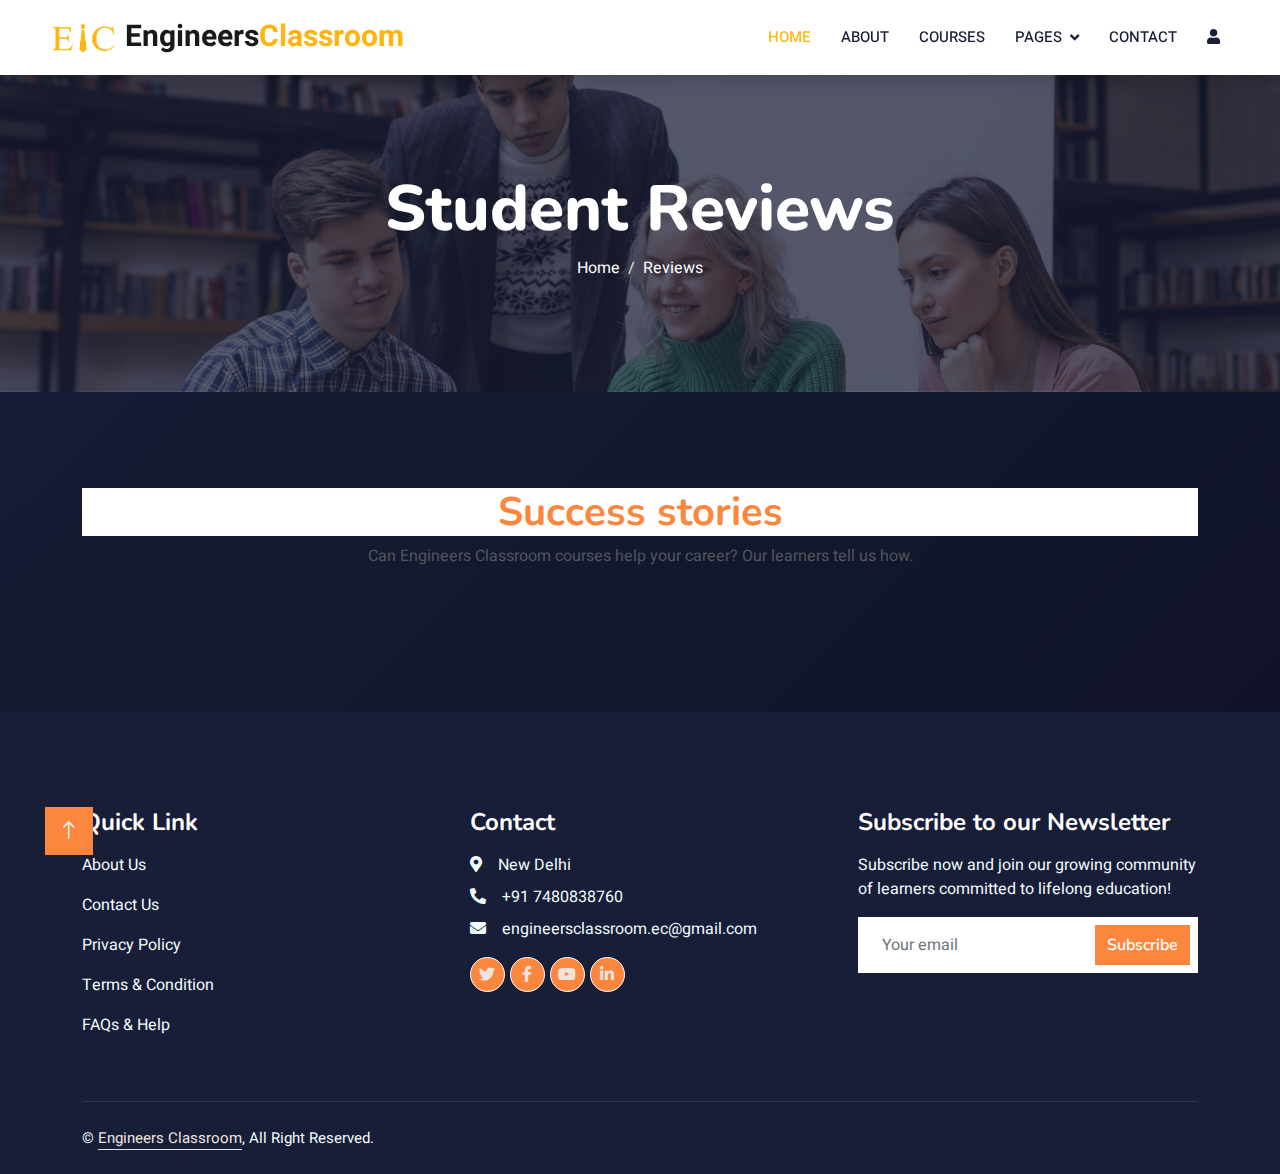
<file: testimonial.html>
<!DOCTYPE html>
<html lang="en">

<head>
    <meta charset="utf-8">
    <title>Engineers Classroom : Testimonial</title>
    <meta content="width=device-width, initial-scale=1.0" name="viewport">
    <meta content="" name="keywords">
    <meta content="" name="description">

    <!-- Favicon -->
    <link href="img/icon.png" rel="icon">

    <!-- Google Web Fonts -->
    <link rel="preconnect" href="https://fonts.googleapis.com">
    <link rel="preconnect" href="https://fonts.gstatic.com" crossorigin>
    <link
        href="https://fonts.googleapis.com/css2?family=Heebo:wght@400;500;600&family=Nunito:wght@600;700;800&display=swap"
        rel="stylesheet">

    <!-- Icon Font Stylesheet -->
    <link href="https://cdnjs.cloudflare.com/ajax/libs/font-awesome/5.10.0/css/all.min.css" rel="stylesheet">
    <link href="https://cdn.jsdelivr.net/npm/bootstrap-icons@1.4.1/font/bootstrap-icons.css" rel="stylesheet">

    <!-- Libraries Stylesheet -->
    <link href="lib/animate/animate.min.css" rel="stylesheet">
    <link href="lib/owlcarousel/assets/owl.carousel.min.css" rel="stylesheet">

    <!-- Customized Bootstrap Stylesheet -->
    <link href="css/bootstrap.min.css" rel="stylesheet">

    <!-- Template Stylesheet -->
    <link href="css/style.css" rel="stylesheet">


</head>

<body>
    <!-- Spinner Start -->
    <div id="spinner"
        class="show bg-white position-fixed translate-middle w-100 vh-100 top-50 start-50 d-flex align-items-center justify-content-center">
        <div class="spinner-border text-primary" style="width: 3rem; height: 3rem;" role="status">
            <span class="sr-only">Loading...</span>
        </div>
    </div>
    <!-- Spinner End -->


    <!-- Navbar Start -->
    <nav class="navbar navbar-expand-lg bg-white navbar-light shadow sticky-top p-0">
        <a href="index.html" class="navbar-brand d-flex align-items-center px-4 px-lg-5">
            <p class="m-0 fw-bold" style="font-size: 30px;"><img src="img/icon.png" alt="" height="70px">     Engineers<span
                    style="color: #ffb40f;">Classroom</span></p>
        </a>
        <button type="button" class="navbar-toggler me-4" data-bs-toggle="collapse" data-bs-target="#navbarCollapse"
            style="border: none;">
            <span class="navbar-toggler-icon"></span>
        </button>
        <div class="collapse navbar-collapse" id="navbarCollapse">
            <div class="navbar-nav ms-auto p-4 p-lg-0">
                <a href="index.html" class="nav-item nav-link active">Home</a>
                <a href="about.html" class="nav-item nav-link">About</a>
                <a href="courses.html" class="nav-item nav-link">Courses</a>
                <div class="nav-item dropdown">
                    <a href="#" class="nav-link dropdown-toggle" data-bs-toggle="dropdown">Pages</a>
                    <div class="dropdown-menu fade-down m-0">
                        <a href="team.html" class="dropdown-item">Our Team</a>
                        <a href="testimonial.html" class="dropdown-item">Testimonial</a>

                    </div>
                </div>
                <a href="contact.html" class="nav-item nav-link">Contact</a>
                <a href="login.html" class="nav-item nav-link"><i class="fa fa-user"></i></a>
                <a href="#" class="nav-item nav-link">
                    <div id="google_translate_element"></div>
                </a>
            </div>
        </div>
    </nav>
    <!-- Navbar End -->


    <!-- Header Start -->
    <div class="container-fluid bg-primary py-5 mb-5 page-header">
        <div class="container py-5">
            <div class="row justify-content-center">
                <div class="col-lg-10 text-center">
                    <h1 class="display-3 text-white animated slideInDown">Student Reviews</h1>
                    <nav aria-label="breadcrumb">
                        <ol class="breadcrumb justify-content-center">
                            <li class="breadcrumb-item"><a class="text-white" href="index.html">Home</a></li>
                            <li class="breadcrumb-item text-white active" aria-current="page">Reviews</li>
                        </ol>
                    </nav>
                </div>
            </div>
        </div>
    </div>
    <!-- Header End -->


    <!-- Testimonial Start -->
    <div class="container-xxl py-5 wow fadeInUp" data-wow-delay="0.1s">
        <div class="container">
            <div class="text-center">
                <h1 class=" bg-white text-center px-3" style="color: #fb873f;">Success stories</h1>
                <p class="mb-5">Can Engineers Classroom courses help your career? Our learners tell us how.</p>
            </div>
            </div>
        </div>
    </div>
    <!-- Testimonial End -->


    <!-- Footer Start -->
    <div class="container-fluid bg-dark text-light footer pt-5 mt-5 wow fadeIn" data-wow-delay="0.1s">
        <div class="container py-5">
            <div class="row g-5">
                <div class="col-lg-4 col-md-6">
                    <h4 class="text-white mb-3">Quick Link</h4>
                    <p><a class="text-light" href="about.html">About Us</a></p>
                    <p><a class="text-light" href="contact.html">Contact Us</a></p>
                    <p><a class="text-light" href="">Privacy Policy</a></p>
                    <p><a class="text-light" href="">Terms & Condition</a></p>
                    <p><a class="text-light" href="">FAQs & Help</a></p>
                </div>
                <div class="col-lg-4 col-md-6">
                    <h4 class="text-white mb-3">Contact</h4>
                    <p class="mb-2"><i class="fa fa-map-marker-alt me-3"></i>New Delhi</p>
                    <p class="mb-2"><i class="fa fa-phone-alt me-3"></i>+91 7480838760</p>
                    <p class="mb-2"><i class="fa fa-envelope me-3"></i>engineersclassroom.ec@gmail.com</p>
                    <div class="d-flex pt-2">
                        <a class="btn btn-outline-light btn-social" href=""><i class="fab fa-twitter"></i></a>
                        <a class="btn btn-outline-light btn-social" href=""><i class="fab fa-facebook-f"></i></a>
                        <a class="btn btn-outline-light btn-social" href=""><i class="fab fa-youtube"></i></a>
                        <a class="btn btn-outline-light btn-social" href=""><i class="fab fa-linkedin-in"></i></a>
                    </div>
                </div>

                <div class="col-lg-4 col-md-6">
                    <h4 class="text-white mb-3">Subscribe to our Newsletter</h4>
                    <p>Subscribe now and join our growing community of learners committed to lifelong education! </p>
                    <div class="position-relative mx-auto" style="max-width: 400px;">
                        <form action="#">
                            <input class="form-control border-0 w-100 py-3 ps-4 pe-5" type="email"
                                placeholder="Your email" required>
                            <button type="submit"
                                class="btn btn-primary py-2 position-absolute top-0 end-0 mt-2 me-2"><a
                                    href="mailto:keertidvcorai@gmail.com">Subscribe</a></button>
                        </form>
                    </div>
                </div>
            </div>
        </div>
        <div class="container">
            <div class="copyright">
                <div class="row">
                    <div class="col-md-6 text-center text-md-start mb-3 mb-md-0">
                        &copy; <a class="border-bottom" href="index.html">Engineers Classroom</a>, All Right Reserved.

                    </div>
                </div>
            </div>
        </div>
    </div>
    <!-- Footer End -->


    <!-- Back to Top -->
    <a href="#" class="btn btn-lg btn-primary btn-lg-square back-to-top"><i class="bi bi-arrow-up"></i></a>


    <!-- JavaScript Libraries -->
    <script src="https://code.jquery.com/jquery-3.4.1.min.js"></script>
    <script src="https://cdn.jsdelivr.net/npm/bootstrap@5.0.0/dist/js/bootstrap.bundle.min.js"></script>
    <script src="lib/wow/wow.min.js"></script>
    <script src="lib/easing/easing.min.js"></script>
    <script src="lib/waypoints/waypoints.min.js"></script>
    <script src="lib/owlcarousel/owl.carousel.min.js"></script>

    <!-- Template Javascript -->
    <script src="js/main.js"></script>
</body>

</html>
</file>
<file: css/style.css>
/********** Template CSS **********/
:root {
    --primary: #ffb40f;
    --light: #FFD16A;
    --light: #f0e4de;
    --dark: #181d38;
}

.btn {
    background-color: #fb873f;
    border: none;
}

.btn a {
    text-decoration: none;
    color: #fff;
}

.btn:hover {
    background: transparent;
    color: var(--primary) !important;
    border: 1px solid var(--primary);
}

.btn:hover a {
    color: var(--primary) !important;
}

.btn-light {
    background-color: var(--light);
}

.btn-light:hover {
    background: transparent;
    color: var(--light) !important;
    border: 1px solid var(--light);
}

.fw-medium {
    font-weight: 600 !important;
}

.fw-semi-bold {
    font-weight: 700 !important;
}

.back-to-top {
    position: fixed;
    display: none;
    left: 45px;
    bottom: 45px;
    z-index: 99;
}


/*** Spinner ***/
#spinner {
    opacity: 0;
    visibility: hidden;
    transition: opacity .5s ease-out, visibility 0s linear .5s;
    z-index: 99999;
}

#spinner.show {
    transition: opacity .5s ease-out, visibility 0s linear 0s;
    visibility: visible;
    opacity: 1;
}


/*** Button ***/
.btn {
    font-family: 'Nunito', sans-serif;
    font-weight: 600;
    transition: .5s;
}

.btn.btn-primary,
.btn.btn-secondary {
    color: #FFFFFF;
}

.btn-square {
    width: 38px;
    height: 38px;
}

.btn-sm-square {
    width: 32px;
    height: 32px;
}

.btn-lg-square {
    width: 48px;
    height: 48px;
}

.btn-square,
.btn-sm-square,
.btn-lg-square {
    padding: 0;
    display: flex;
    align-items: center;
    justify-content: center;
    font-weight: normal;
    border-radius: 0px;
}


/*** Navbar ***/
.navbar .dropdown-toggle::after {
    border: none;
    content: "\f107";
    font-family: "Font Awesome 5 Free";
    font-weight: 900;
    vertical-align: middle;
    margin-left: 8px;
}

.navbar-light .navbar-nav .nav-link {
    margin-right: 30px;
    padding: 25px 0;
    color: #FFFFFF;
    font-size: 15px;
    text-transform: uppercase;
    outline: none;
}

.navbar-light .navbar-nav .nav-link:hover,
.navbar-light .navbar-nav .nav-link.active {
    color: var(--primary);
}

@media (max-width: 991.98px) {
    .navbar-light .navbar-nav .nav-link {
        margin-right: 0;
        padding: 10px 0;
    }

    .navbar-light .navbar-nav {
        border-top: 1px solid #EEEEEE;
    }
}

.navbar-light .navbar-brand,
.navbar-light a.btn {
    height: 75px;
}

.navbar-light .navbar-nav .nav-link {
    color: var(--dark);
    font-weight: 500;
}

.navbar-light.sticky-top {
    top: -100px;
    transition: .5s;
}

.navbar-toggler-icon {
    color: #fb873f;
}

.navbar-toggler {
    border: 2px solid #fb873f;
}

@media (min-width: 992px) {
    .navbar .nav-item .dropdown-menu {
        display: block;
        margin-top: 0;
        opacity: 0;
        visibility: hidden;
        transition: .5s;
    }

    .navbar .dropdown-menu.fade-down {
        top: 100%;
        transform: rotateX(-75deg);
        transform-origin: 0% 0%;
    }

    .navbar .nav-item:hover .dropdown-menu {
        top: 100%;
        transform: rotateX(0deg);
        visibility: visible;
        transition: .5s;
        opacity: 1;
    }
}

/*** Header carousel ***/

.header-carousel .owl-carousel-item {
    position: relative;
    height: 100vh;
}

.header-carousel p {
    margin-top: 20px;
    font-size: 20px;
    line-height: 30px;
}

@media (max-width: 1300px) {
    .header-carousel .owl-carousel-item {
        position: relative;
        min-height: 80vh;
    }

    .header-carousel .owl-carousel-item img {
        position: absolute;
        width: 100%;
        height: 100%;
        object-fit: cover;
    }
}

@media (max-width: 768px) {
    .header-carousel .owl-carousel-item {
        position: relative;
        min-height: 500px;
    }

    .header-carousel .owl-carousel-item img {
        position: absolute;
        width: 100%;
        height: 100%;
        object-fit: cover;
    }
}

@media (max-width: 430px) {

    .header-carousel .owl-carousel-item {
        position: relative;
        height: 500px;
    }

    .header-carousel .owl-carousel-item img {
        position: absolute;
        width: 100%;
        height: 100%;
        object-fit: cover;
    }

    .header-carousel h1 {
        font-size: 30px;
        line-height: 30px;
    }

    .header-carousel p {
        margin-top: 20px;
        font-size: 15px;
        line-height: 20px;
    }
}

.header-carousel .owl-nav {
    position: absolute;
    top: 50%;
    right: 8%;
    transform: translateY(-50%);
    display: flex;
    flex-direction: column;
}

.header-carousel .owl-nav .owl-prev,
.header-carousel .owl-nav .owl-next {
    margin: 7px 0;
    width: 45px;
    height: 45px;
    display: flex;
    align-items: center;
    justify-content: center;
    color: #FFFFFF;
    background: transparent;
    border: 1px solid #FFFFFF;
    font-size: 22px;
    transition: .5s;
}

.header-carousel .owl-nav .owl-prev:hover,
.header-carousel .owl-nav .owl-next:hover {
    background: var(--primary);
    border-color: var(--primary);
}

.page-header {
    background: linear-gradient(rgba(24, 29, 56, .7), rgba(24, 29, 56, .7)), url(../img/carousel-1.jpg);
    background-position: center center;
    background-repeat: no-repeat;
    background-size: cover;
}

.page-header-inner {
    background: rgba(15, 23, 43, .7);
}

.breadcrumb-item+.breadcrumb-item::before {
    color: var(--light);
}


/*** Section Title ***/
.section-title {
    position: relative;
    display: inline-block;
    text-transform: uppercase;
}

.section-title::before {
    position: absolute;
    content: "";
    width: calc(100% + 80px);
    height: 2px;
    top: 4px;
    left: -40px;
    background: var(--primary);
    z-index: -1;
}

.section-title::after {
    position: absolute;
    content: "";
    width: calc(100% + 120px);
    height: 2px;
    bottom: 5px;
    left: -60px;
    background: var(--primary);
    z-index: -1;
}

.section-title.text-start::before {
    width: calc(100% + 40px);
    left: 0;
}

.section-title.text-start::after {
    width: calc(100% + 60px);
    left: 0;
}


/*** Service ***/
.service-item {
    transition: .5s;
}


.service-item i {
    color: var(--primary);
}

.service-item:hover {
    margin-top: -10px;
    background: var(--primary);
}

.service-item * {
    transition: all .3s ease-in-out;
}

.service-item:hover * {
    color: #fff !important;
}

.course-item img {
    width: 100%;
    height: 200px;
    border-radius: 5px;
}

/*** Categories & Courses ***/

.category .content {
    cursor: pointer;
    transition: .5s;
}

.category .content:hover {
    background-color: var(--primary);
    color: #fff;
}

.category .content h5 a {
    text-decoration: none;
    color: var(--dark);
    transition: all 0.3s ease-in-out;
}

.category .content:hover h5 a {
    color: #fff !important;
}

.category img {
    width: 50px;
    height: 50px;
}

.category img,
.course-item img {
    transition: .5s;
}

.category a:hover img,
.course-item:hover img {
    transform: scale(1.1);
    margin-top: -10px;
}


/*** Team ***/
.team-item img {
    transition: .5s;
}

.team-item:hover img {
    transform: scale(1.1);
}


/*** Testimonial ***/
.testimonial-carousel::before {
    position: absolute;
    content: "";
    top: 0;
    left: 0;
    height: 100%;
    width: 0;
    background: linear-gradient(to right, rgba(255, 255, 255, 1) 0%, rgba(255, 255, 255, 0) 100%);
    z-index: 1;
}

.testimonial-carousel::after {
    position: absolute;
    content: "";
    top: 0;
    right: 0;
    height: 100%;
    width: 0;
    background: linear-gradient(to left, rgba(255, 255, 255, 1) 0%, rgba(255, 255, 255, 0) 100%);
    z-index: 1;
}

@media (min-width: 768px) {

    .testimonial-carousel::before,
    .testimonial-carousel::after {
        width: 200px;
    }
}

@media (min-width: 992px) {

    .testimonial-carousel::before,
    .testimonial-carousel::after {
        width: 300px;
    }
}

.testimonial-carousel .owl-item .testimonial-text,
.testimonial-carousel .owl-item.center .testimonial-text * {
    transition: .5s;
}

.testimonial-carousel .owl-item.center .testimonial-text {
    background: var(--primary) !important;
}

.testimonial-carousel .owl-item.center .testimonial-text * {
    color: #FFFFFF !important;
}

.testimonial-carousel .owl-dots {
    margin-top: 24px;
    display: flex;
    align-items: flex-end;
    justify-content: center;
}

.testimonial-carousel .owl-dot {
    position: relative;
    display: inline-block;
    margin: 0 5px;
    width: 15px;
    height: 15px;
    border: 1px solid #CCCCCC;
    transition: .5s;
}

.testimonial-carousel .owl-dot.active {
    background: var(--primary);
    border-color: var(--primary);
}


/*** Footer ***/
.footer .btn.btn-social {
    margin-right: 5px;
    width: 35px;
    height: 35px;
    display: flex;
    align-items: center;
    justify-content: center;
    color: var(--light);
    font-weight: normal;
    border: 1px solid #FFFFFF;
    border-radius: 35px;
    transition: .3s;
}

.footer .btn.btn-social:hover {
    color: var(--primary);
}

.footer .btn.btn-link {
    display: block;
    margin-bottom: 5px;
    padding: 0;
    text-align: left;
    color: #FFFFFF;
    font-size: 15px;
    font-weight: normal;
    text-transform: capitalize;
    transition: .3s;
}

.footer .btn.btn-link::before {
    position: relative;
    content: "\f105";
    font-family: "Font Awesome 5 Free";
    font-weight: 900;
    margin-right: 10px;
}

.footer .btn.btn-link:hover {
    letter-spacing: 1px;
    box-shadow: none;
}

.footer .copyright {
    padding: 25px 0;
    font-size: 15px;
    border-top: 1px solid rgba(256, 256, 256, .1);
}

.footer .copyright a {
    color: var(--light);
}

.footer .footer-menu a {
    margin-right: 15px;
    padding-right: 15px;
    border-right: 1px solid rgba(255, 255, 255, .1);
}

.footer .footer-menu a:last-child {
    margin-right: 0;
    padding-right: 0;
    border-right: none;
}

/***********************************
 LOGIN PAGE (ISOLATED & SAFE)
************************************/

body {
    background: linear-gradient(
        135deg,
        #181d38,
        #0f1225
    );
}

/* Container */
.login-container {
    min-height: 100vh;
    display: flex;
    align-items: center;
    justify-content: center;
    padding: 20px;
}

/* Glass Card */
.login-card {
    width: 100%;
    max-width: 420px;
    background: rgba(255, 255, 255, 0.15);
    backdrop-filter: blur(12px);
    border-radius: 16px;
    padding: 30px;
    box-shadow: 0 20px 40px rgba(0, 0, 0, 0.35);
    border: 1px solid rgba(255, 255, 255, 0.2);
}

/* Header */
.login-header h2 {
    color: #ffffff;
    font-weight: 700;
    margin-bottom: 6px;
}

.login-header p {
    color: #FFD16A;
    font-size: 14px;
    margin-bottom: 25px;
}

/* Form */
.form-group {
    margin-bottom: 20px;
}

/* Input Wrapper */
.input-wrapper {
    position: relative;
}

.input-wrapper input {
    width: 100%;
    padding: 12px 14px;
    background: transparent;
    border: none;
    border-bottom: 2px solid rgba(255, 255, 255, 0.4);
    color: #fff;
    font-size: 15px;
    outline: none;
}

.input-wrapper label {
    position: absolute;
    left: 0;
    top: 50%;
    transform: translateY(-50%);
    color: rgba(255, 255, 255, 0.7);
    font-size: 14px;
    pointer-events: none;
    transition: 0.3s ease;
}

.input-wrapper input:focus + label,
.input-wrapper input:valid + label {
    top: -8px;
    font-size: 12px;
    color: #ffb40f;
}

/* Bottom Border Animation */
.focus-border {
    position: absolute;
    bottom: 0;
    left: 0;
    width: 0%;
    height: 2px;
    background: #ffb40f;
    transition: 0.4s ease;
}

.input-wrapper input:focus ~ .focus-border {
    width: 100%;
}

/* Password Toggle */
.password-wrapper {
    position: relative;
}

.password-toggle {
    position: absolute;
    right: 0;
    top: 50%;
    transform: translateY(-50%);
    background: none;
    border: none;
    cursor: pointer;
}

.eye-icon {
    width: 18px;
    height: 18px;
    display: inline-block;
    background: url("data:image/svg+xml,%3Csvg xmlns='http://www.w3.org/2000/svg' fill='white' viewBox='0 0 24 24'%3E%3Cpath d='M12 5c-7 0-10 7-10 7s3 7 10 7 10-7 10-7-3-7-10-7zm0 11a4 4 0 1 1 0-8 4 4 0 0 1 0 8z'/%3E%3C/svg%3E")
        no-repeat center;
}

.eye-icon.show-password {
    opacity: 0.6;
}

/* Remember / Forgot */
.form-options {
    display: flex;
    justify-content: space-between;
    align-items: center;
    margin-bottom: 20px;
}

.form-options label,
.form-options a {
    font-size: 13px;
    color: #FFD16A;
    text-decoration: none;
}

/* Login Button */
.login-btn {
    width: 100%;
    padding: 12px;
    background: #ffb40f;
    color: #181d38;
    font-weight: 700;
    border-radius: 8px;
    border: none;
    cursor: pointer;
    transition: 0.3s ease;
}

.login-btn:hover {
    background: transparent;
    color: #ffb40f;
    border: 1px solid #ffb40f;
}

/* Signup Link */
.signup-link {
    text-align: center;
    margin-top: 18px;
}

.signup-link p {
    font-size: 14px;
    color: #fff;
}

.signup-link a {
    color: #ffb40f;
    font-weight: 600;
    text-decoration: none;
}
</file>
